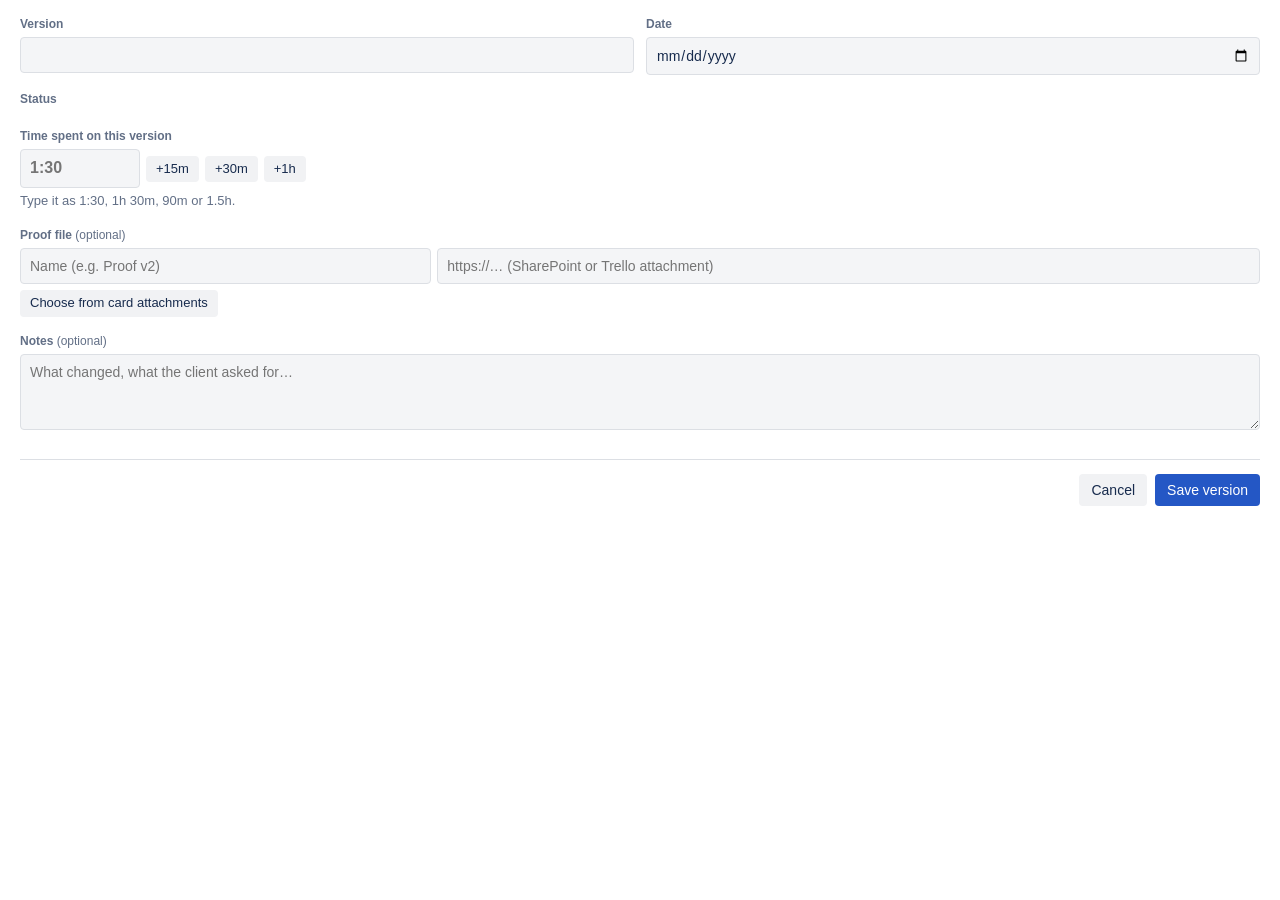
<file: version.html>
<!DOCTYPE html>
<html lang="en">
<head>
  <meta charset="utf-8">
  <meta name="viewport" content="width=device-width, initial-scale=1">
  <link rel="stylesheet" href="./css/style.css">
  <script src="https://p.trellocdn.com/power-up.min.js"></script>
</head>
<body class="editor">
  <form id="form" novalidate>
    <div class="row two">
      <label class="field">
        <span>Version</span>
        <input id="label" type="text" autocomplete="off" required>
      </label>
      <label class="field">
        <span>Date</span>
        <input id="date" type="date">
      </label>
    </div>

    <div class="field">
      <span>Status</span>
      <div id="statuses" class="seg" role="radiogroup" aria-label="Status"></div>
    </div>

    <div class="field">
      <span>Time spent on this version</span>
      <div class="time-row">
        <input id="time" type="text" inputmode="text" placeholder="1:30" autocomplete="off" aria-describedby="timeHint">
        <button type="button" class="btn ghost small" data-add="15">+15m</button>
        <button type="button" class="btn ghost small" data-add="30">+30m</button>
        <button type="button" class="btn ghost small" data-add="60">+1h</button>
      </div>
      <p id="timeHint" class="hint">Type it as 1:30, 1h 30m, 90m or 1.5h.</p>
      <p id="runningNote" class="hint running-note" hidden>The timer is running on this version. It will keep counting from the time you save.</p>
    </div>

    <div class="field">
      <span>Proof file <em>(optional)</em></span>
      <div class="row file-row">
        <input id="fileLabel" type="text" placeholder="Name (e.g. Proof v2)" autocomplete="off">
        <input id="fileUrl" type="url" placeholder="https://… (SharePoint or Trello attachment)" autocomplete="off">
      </div>
      <button type="button" id="pickFile" class="btn ghost small">Choose from card attachments</button>
      <div id="filePicker" class="file-picker" hidden></div>
    </div>

    <label class="field">
      <span>Notes <em>(optional)</em></span>
      <textarea id="notes" rows="3" placeholder="What changed, what the client asked for…"></textarea>
    </label>

    <p id="error" class="error" role="alert" hidden></p>

    <div class="actions">
      <button type="button" id="deleteBtn" class="btn danger" hidden>Delete version</button>
      <span class="spacer"></span>
      <button type="button" id="cancelBtn" class="btn ghost">Cancel</button>
      <button type="submit" class="btn primary">Save version</button>
    </div>
  </form>
  <script src="./js/proofs.js"></script>
  <script src="./js/version.js"></script>
</body>
</html>
</file>
<file: css/style.css>
:root {
  --bg: transparent;
  --surface: #ffffff;
  --surface-2: #f4f5f7;
  --line: #dcdfe4;
  --text: #172b4d;
  --muted: #626f86;
  --chip: #f1f2f4;
  --chip-hover: #e4e6ea;
  --primary: #2457c5;
  --primary-text: #ffffff;
  --danger: #c2412d;
  --focus: #388bff;
  color-scheme: light;
}
@media (prefers-color-scheme: dark) {
  :root:not([data-theme="light"]) {
    --surface: #22272b; --surface-2: #2c333a; --line: #384148;
    --text: #dee4ea; --muted: #9fadbc; --chip: #2c333a; --chip-hover: #38414a;
    --primary: #579dff; --primary-text: #1d2125; --danger: #f87462; color-scheme: dark;
  }
}
:root[data-theme="dark"] {
  --surface: #22272b; --surface-2: #2c333a; --line: #384148;
  --text: #dee4ea; --muted: #9fadbc; --chip: #2c333a; --chip-hover: #38414a;
  --primary: #579dff; --primary-text: #1d2125; --danger: #f87462; color-scheme: dark;
}

* { box-sizing: border-box; }
[hidden] { display: none !important; }
html, body { margin: 0; background: var(--bg); color: var(--text);
  font: 14px/1.43 -apple-system, BlinkMacSystemFont, "Segoe UI", Roboto, "Noto Sans", Ubuntu, sans-serif; }
body.editor { background: var(--surface); padding: 16px 20px 20px; }
#app { padding: 2px 2px 8px; }

/* Estante de "books" */
.shelf { display: grid; grid-template-columns: repeat(auto-fill, minmax(250px, 1fr)); gap: 10px; align-items: start; }
.book { display: flex; background: var(--surface); border: 1px solid var(--line);
  border-radius: 4px 8px 8px 4px; overflow: hidden; min-width: 0; }
.spine { flex: 0 0 10px; background: var(--spine);
  background-image: linear-gradient(90deg, rgba(255,255,255,.18) 0 2px, transparent 2px 7px, rgba(0,0,0,.18) 7px); }
.book-body { flex: 1; min-width: 0; padding: 10px 10px 12px 12px; }
.book-head { display: flex; align-items: flex-start; gap: 8px; margin-bottom: 8px; }
.book-title { flex: 1; min-width: 0; }
.book-title h3 { margin: 0; font-size: 15px; font-weight: 650; line-height: 1.3; overflow-wrap: anywhere; }
.book-title p { margin: 1px 0 0; color: var(--muted); font-size: 13px; }

.chips { display: flex; flex-direction: column; gap: 4px; }
.chip { display: flex; align-items: center; gap: 8px; padding: 6px 8px; border-radius: 6px;
  background: var(--chip); color: var(--text); text-decoration: none; min-width: 0; }
.chip:hover { background: var(--chip-hover); }
.chip-icon { flex: 0 0 16px; height: 16px; color: var(--spine, var(--muted)); }
.chip-icon svg { width: 16px; height: 16px; display: block; }
.chip-text { flex: 1; min-width: 0; font-weight: 500; white-space: nowrap; overflow: hidden; text-overflow: ellipsis; }
.chip-src { flex: 0 0 auto; color: var(--muted); font-size: 12px; }

.muted { color: var(--muted); margin: 0; font-size: 13px; }
.empty { border: 1px dashed var(--line); border-radius: 8px; padding: 16px; text-align: center; }
.empty p { margin: 0 0 10px; color: var(--muted); }
.add-more { margin-top: 8px; }

/* Main image: 1/4 left, content right */
.shelf:has(.has-cover) { grid-template-columns: repeat(auto-fill, minmax(380px, 1fr)); }
.cover { flex: 0 0 25%; max-width: 25%; display: block; background: var(--surface-2); overflow: hidden; }
.cover img { width: 100%; height: 100%; min-height: 120px; object-fit: cover; display: block; }
.book.cover-broken .cover { display: none; }
@media (max-width: 400px) {
  .book.has-cover { flex-wrap: wrap; }
  .book.has-cover .cover { flex: 1 1 calc(100% - 10px); max-width: none; order: 0; }
  .book.has-cover .cover img { height: 140px; min-height: 0; }
  .book.has-cover .book-body { flex-basis: 100%; }
}

/* Image field in the form */
.cover-field { display: grid; grid-template-columns: 120px 1fr; gap: 12px; align-items: start; }
.cover-preview { width: 120px; aspect-ratio: 4 / 3; border-radius: 6px; border: 1px dashed var(--line);
  background: var(--surface-2); overflow: hidden; display: grid; place-items: center; text-align: center; }
.cover-preview img { width: 100%; height: 100%; object-fit: cover; display: block; }
.cover-preview span { font-size: 12px; color: var(--muted); padding: 6px; }
.cover-preview.drop { cursor: pointer; transition: border-color .15s, background-color .15s; }
.cover-preview.over { border: 2px solid var(--primary); background: var(--chip-hover); }
.cover-preview.busy { opacity: .7; cursor: progress; }
.connect { display: flex; flex-direction: column; gap: 6px; align-items: flex-start; }
.connect .hint { margin: 0; }
@media (prefers-reduced-motion: reduce) { .cover-preview.drop { transition: none; } }
.cover-preview.bad { border-color: var(--danger); }
.cover-preview.bad span { color: var(--danger); }
.cover-inputs { display: flex; flex-direction: column; gap: 8px; min-width: 0; }
.cover-buttons { display: flex; gap: 6px; flex-wrap: wrap; }
.attachments { display: flex; gap: 6px; flex-wrap: wrap; }
.attachments .hint { margin: 0; }
.thumb { width: 72px; height: 54px; padding: 0; border: 2px solid transparent; border-radius: 6px;
  overflow: hidden; cursor: pointer; background: var(--surface-2); }
.thumb:hover { border-color: var(--primary); }
.thumb img { width: 100%; height: 100%; object-fit: cover; display: block; }
@media (max-width: 480px) { .cover-field { grid-template-columns: 1fr; } }

/* Attachment picker */
.file-picker { border: 1px solid var(--line); border-radius: 6px; padding: 10px; margin-top: 8px;
  display: flex; flex-direction: column; gap: 4px; background: var(--surface-2); }
.file-picker .hint { margin: 0 0 4px; }
.file-picker .btn { align-self: flex-start; margin-top: 6px; }
.file-opt { display: flex; align-items: center; gap: 8px; padding: 4px 6px; border-radius: 4px; cursor: pointer; }
.file-opt:hover { background: var(--chip-hover); }
.file-opt input { width: auto; margin: 0; }
.file-opt .chip-icon { color: var(--muted); }
.file-name { flex: 1; min-width: 0; white-space: nowrap; overflow: hidden; text-overflow: ellipsis; }
.file-tag { font-size: 12px; color: var(--muted); }

/* Botones */
.btn { font: inherit; font-weight: 500; border: 0; border-radius: 4px; padding: 6px 12px; cursor: pointer; }
.btn.small { padding: 4px 10px; font-size: 13px; }
.btn.primary { background: var(--primary); color: var(--primary-text); }
.btn.ghost { background: var(--chip); color: var(--text); }
.btn.ghost:hover { background: var(--chip-hover); }
.btn.danger { background: transparent; color: var(--danger); padding-left: 0; }
.icon-btn { flex: 0 0 28px; width: 28px; height: 28px; display: grid; place-items: center;
  border: 0; border-radius: 4px; background: transparent; color: var(--muted); cursor: pointer; }
.icon-btn:hover { background: var(--chip-hover); color: var(--text); }
.icon-btn svg { width: 16px; height: 16px; }
:is(.btn, .icon-btn, .chip, .swatch, .cover, .thumb, input, textarea, summary):focus-visible { outline: 2px solid var(--focus); outline-offset: 2px; }

/* Formulario */
.field { display: block; margin-bottom: 16px; }
.field > span { display: block; font-size: 12px; font-weight: 600; color: var(--muted); margin-bottom: 4px; }
.field em { font-style: normal; font-weight: 400; }
.row.two { display: grid; grid-template-columns: 1fr 1fr; gap: 12px; }
input, textarea { width: 100%; font: inherit; color: var(--text); background: var(--surface-2);
  border: 1px solid var(--line); border-radius: 4px; padding: 7px 9px; }
textarea { resize: vertical; margin-bottom: 8px; }
.swatches { display: flex; gap: 8px; flex-wrap: wrap; }
.swatch { width: 28px; height: 28px; border-radius: 50%; border: 2px solid transparent;
  background: var(--c); background-clip: padding-box; cursor: pointer; }
.swatch.on { box-shadow: inset 0 0 0 2px var(--surface); }
.swatch.on { border-color: var(--c); }
.link-rows { display: flex; flex-direction: column; gap: 6px; margin-bottom: 8px; }
.link-row { display: grid; grid-template-columns: minmax(120px, 1fr) 2fr 28px; gap: 6px; align-items: center; }
.import { border-top: 1px solid var(--line); padding-top: 12px; margin-bottom: 12px; }
.import summary { cursor: pointer; font-weight: 500; }
.hint { color: var(--muted); font-size: 13px; margin: 6px 0 8px; }
.error { color: var(--danger); margin: 0 0 12px; }
.actions { display: flex; align-items: center; gap: 8px; border-top: 1px solid var(--line); padding-top: 14px; }
.spacer { flex: 1; }

@media (max-width: 480px) {
  .row.two { grid-template-columns: 1fr; }
  .link-row { grid-template-columns: 1fr 28px; }
  .link-row .l-url { grid-column: 1; }
}

/* ---------- File viewer ---------- */
body.viewer { background: var(--surface-2); height: 100vh; display: flex; flex-direction: column; overflow: hidden; }
.v-bar { display: flex; align-items: center; gap: 10px; padding: 8px 14px; background: var(--surface);
  border-bottom: 1px solid var(--line); flex: 0 0 auto; }
.v-name { font-weight: 600; white-space: nowrap; overflow: hidden; text-overflow: ellipsis; min-width: 0; }
.v-pages { color: var(--muted); font-size: 13px; white-space: nowrap; }
.v-zoom { display: flex; align-items: center; gap: 2px; font-size: 13px; color: var(--muted); }
.v-zoom .icon-btn { font-size: 18px; line-height: 1; }
.v-zoom span { min-width: 44px; text-align: center; }
.v-bar .btn { text-decoration: none; white-space: nowrap; }
.v-body { flex: 1; overflow: auto; padding: 16px 12px 32px; }
.v-pages-wrap { display: flex; flex-direction: column; align-items: center; gap: 12px; }
.v-page { background: #fff; box-shadow: 0 1px 3px rgba(0,0,0,.25); max-width: none; }
.v-img { max-width: 100%; height: auto; box-shadow: 0 1px 3px rgba(0,0,0,.25); }
.v-msg { max-width: 420px; margin: 60px auto; text-align: center; color: var(--muted); }
.v-msg .btn { margin-top: 6px; }
@media (max-width: 560px) { .v-pages, .v-zoom { display: none; } }

/* ---------- Proofs & time ---------- */
.summary { display: flex; align-items: center; gap: 18px; flex-wrap: wrap; padding: 12px 14px;
  background: var(--surface); border: 1px solid var(--line); border-radius: 8px; margin-bottom: 10px; }
.summary.is-running { border-color: #3d8b37; box-shadow: inset 4px 0 0 #3d8b37; }
.sum-total, .sum-status { display: flex; flex-direction: column; gap: 2px; }
.sum-label { font-size: 11px; font-weight: 600; text-transform: uppercase; letter-spacing: .04em; color: var(--muted); }
.sum-value { font-size: 24px; font-weight: 700; font-variant-numeric: tabular-nums; line-height: 1.1; }
.btn.big { padding: 9px 18px; font-size: 15px; }
.btn.danger-solid { background: #c9372c; color: #fff; }

.pill { display: inline-block; font-size: 12px; font-weight: 600; padding: 1px 8px; border-radius: 999px; white-space: nowrap; }
.st-draft { background: var(--chip); color: var(--muted); }
.st-sent { background: #dbe7ff; color: #1d4fbf; }
.st-changes { background: #ffe7c7; color: #8f4b00; }
.st-approved { background: #d6f3d3; color: #24631f; }
:root[data-theme="dark"] .st-sent { background: #1c2b4a; color: #8fb8ff; }
:root[data-theme="dark"] .st-changes { background: #3d2a12; color: #f5b35c; }
:root[data-theme="dark"] .st-approved { background: #1b3319; color: #8fd88a; }
@media (prefers-color-scheme: dark) {
  :root:not([data-theme="light"]) .st-sent { background: #1c2b4a; color: #8fb8ff; }
  :root:not([data-theme="light"]) .st-changes { background: #3d2a12; color: #f5b35c; }
  :root:not([data-theme="light"]) .st-approved { background: #1b3319; color: #8fd88a; }
}

.versions { list-style: none; margin: 0; padding: 0; display: flex; flex-direction: column; gap: 6px; }
.ver { background: var(--surface); border: 1px solid var(--line); border-radius: 6px; padding: 6px 8px 6px 12px; }
.ver.running { border-color: #3d8b37; }
.ver-main { display: flex; align-items: center; gap: 8px; min-width: 0; }
.ver-label { font-weight: 700; }
.ver-date { color: var(--muted); font-size: 13px; }
.ver-time { font-variant-numeric: tabular-nums; font-weight: 600; white-space: nowrap; }
.ver.running .ver-time { color: #3d8b37; }
.ver-extra { display: flex; flex-direction: column; gap: 2px; padding: 2px 36px 4px 0; }
.file-link { display: inline-flex; align-items: center; gap: 6px; color: var(--primary); text-decoration: none; font-size: 13px; min-width: 0; }
.file-link svg { width: 14px; height: 14px; flex: 0 0 14px; }
.file-link span { overflow: hidden; text-overflow: ellipsis; white-space: nowrap; }
.file-link:hover span { text-decoration: underline; }
.ver-notes { margin: 0; color: var(--muted); font-size: 13px; white-space: pre-wrap; }
.pad { padding: 4px 2px 8px; }

.seg { display: flex; gap: 6px; flex-wrap: wrap; }
.seg-btn { font: inherit; font-size: 13px; font-weight: 600; border: 2px solid transparent; border-radius: 999px;
  padding: 4px 12px; cursor: pointer; opacity: .65; }
.seg-btn.on { opacity: 1; border-color: currentColor; }
.time-row { display: flex; gap: 6px; align-items: center; }
.time-row input { max-width: 120px; font-variant-numeric: tabular-nums; font-size: 16px; font-weight: 600; }
.running-note { color: #3d8b37; }
.file-row { display: grid; grid-template-columns: 1fr 2fr; gap: 6px; margin-bottom: 6px; }
.file-opt.as-btn { font: inherit; text-align: left; border: 0; background: transparent; color: var(--text); width: 100%; }
.field .hint { margin: 4px 0 0; }
@media (max-width: 480px) { .file-row { grid-template-columns: 1fr; } .summary { gap: 10px; } }
</file>
